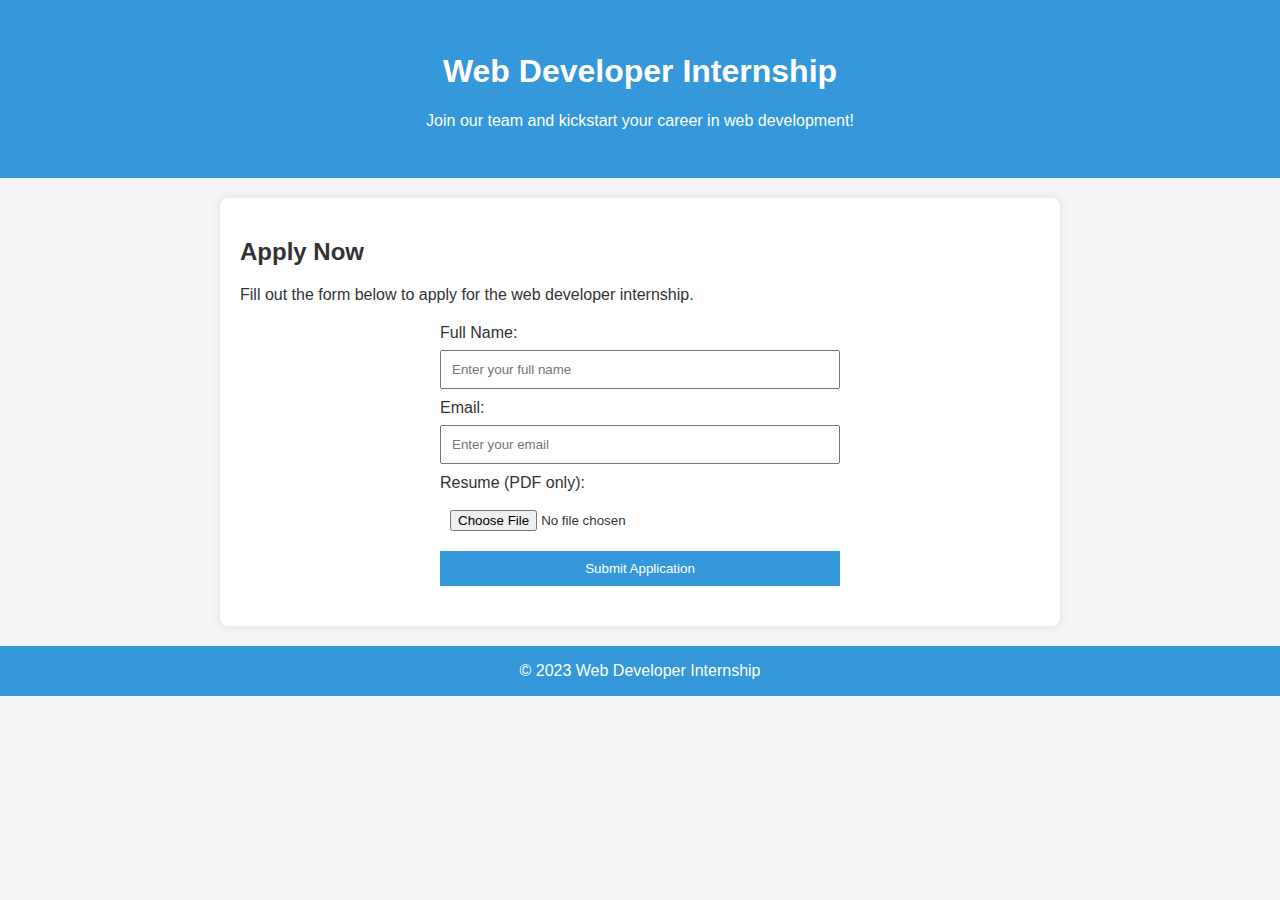
<file: Cognifyz Web Development Level-1/index.html>
<!DOCTYPE html>
<html lang="en">
<head>
    <meta charset="UTF-8">
    <meta name="viewport" content="width=device-width, initial-scale=1.0">
    <title>Web Developer Internship</title>
    <style>
        body {
            font-family: Arial, sans-serif;
            margin: 0;
            padding: 0;
            box-sizing: border-box;
            background-color: #f5f5f5;
            color: #333;
        }

        header {
            background-color: #3498db;
            color: #fff;
            text-align: center;
            padding: 2em 0;
        }

        section {
            max-width: 800px;
            margin: 20px auto;
            padding: 20px;
            background-color: #fff;
            border-radius: 8px;
            box-shadow: 0 0 10px rgba(0, 0, 0, 0.1);
        }

        form {
            max-width: 400px;
            margin: 20px auto;
        }

        label {
            display: block;
            margin-bottom: 8px;
        }

        input {
            width: 100%;
            padding: 10px;
            margin-bottom: 10px;
            box-sizing: border-box;
        }

        button {
            background-color: #3498db;
            color: #fff;
            padding: 10px;
            border: none;
            cursor: pointer;
            width: 100%;
        }

        footer {
            text-align: center;
            padding: 1em 0;
            background-color: #3498db;
            color: #fff;
        }
    </style>
</head>
<body>

    <header>
        <h1>Web Developer Internship</h1>
        <p>Join our team and kickstart your career in web development!</p>
    </header>

    <section>
        <h2>Apply Now</h2>
        <p>Fill out the form below to apply for the web developer internship.</p>

        <form id="applicationForm">
            <label for="fullName">Full Name:</label>
            <input type="text" id="fullName" name="fullName" placeholder="Enter your full name" required>

            <label for="email">Email:</label>
            <input type="email" id="email" name="email" placeholder="Enter your email" required>

            <label for="resume">Resume (PDF only):</label>
            <input type="file" id="resume" name="resume" accept=".pdf" required>

            <button type="submit">Submit Application</button>
        </form>
    </section>

    <footer>
        &copy; 2023 Web Developer Internship
    </footer>

    <script>
        document.getElementById("applicationForm").addEventListener("submit", function(event) {
            // Simple form validation (you can enhance this as needed)
            const fullName = document.getElementById("fullName").value;
            const email = document.getElementById("email").value;
            const resume = document.getElementById("resume").value;

            if (!fullName || !email || !resume) {
                alert("Please fill out all fields.");
                event.preventDefault();
            }
        });
    </script>

</body>
</html>
</file>
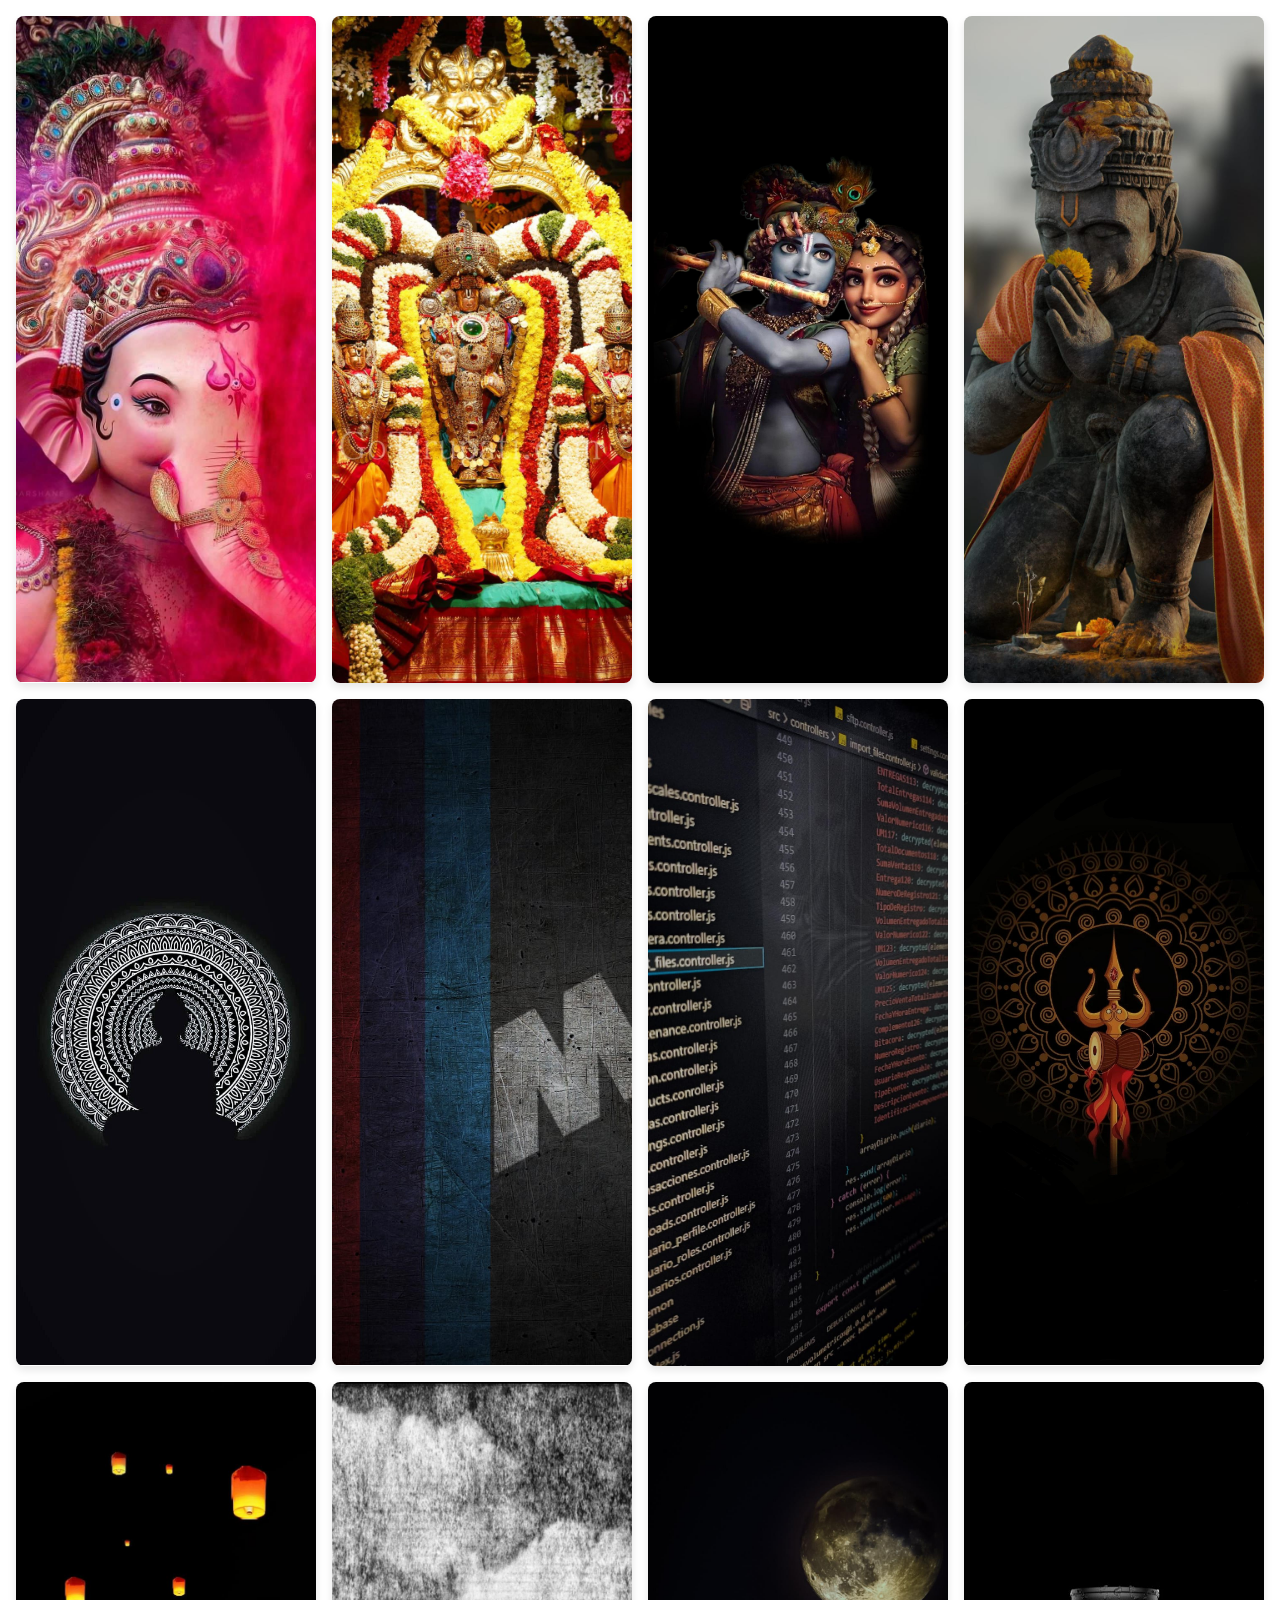
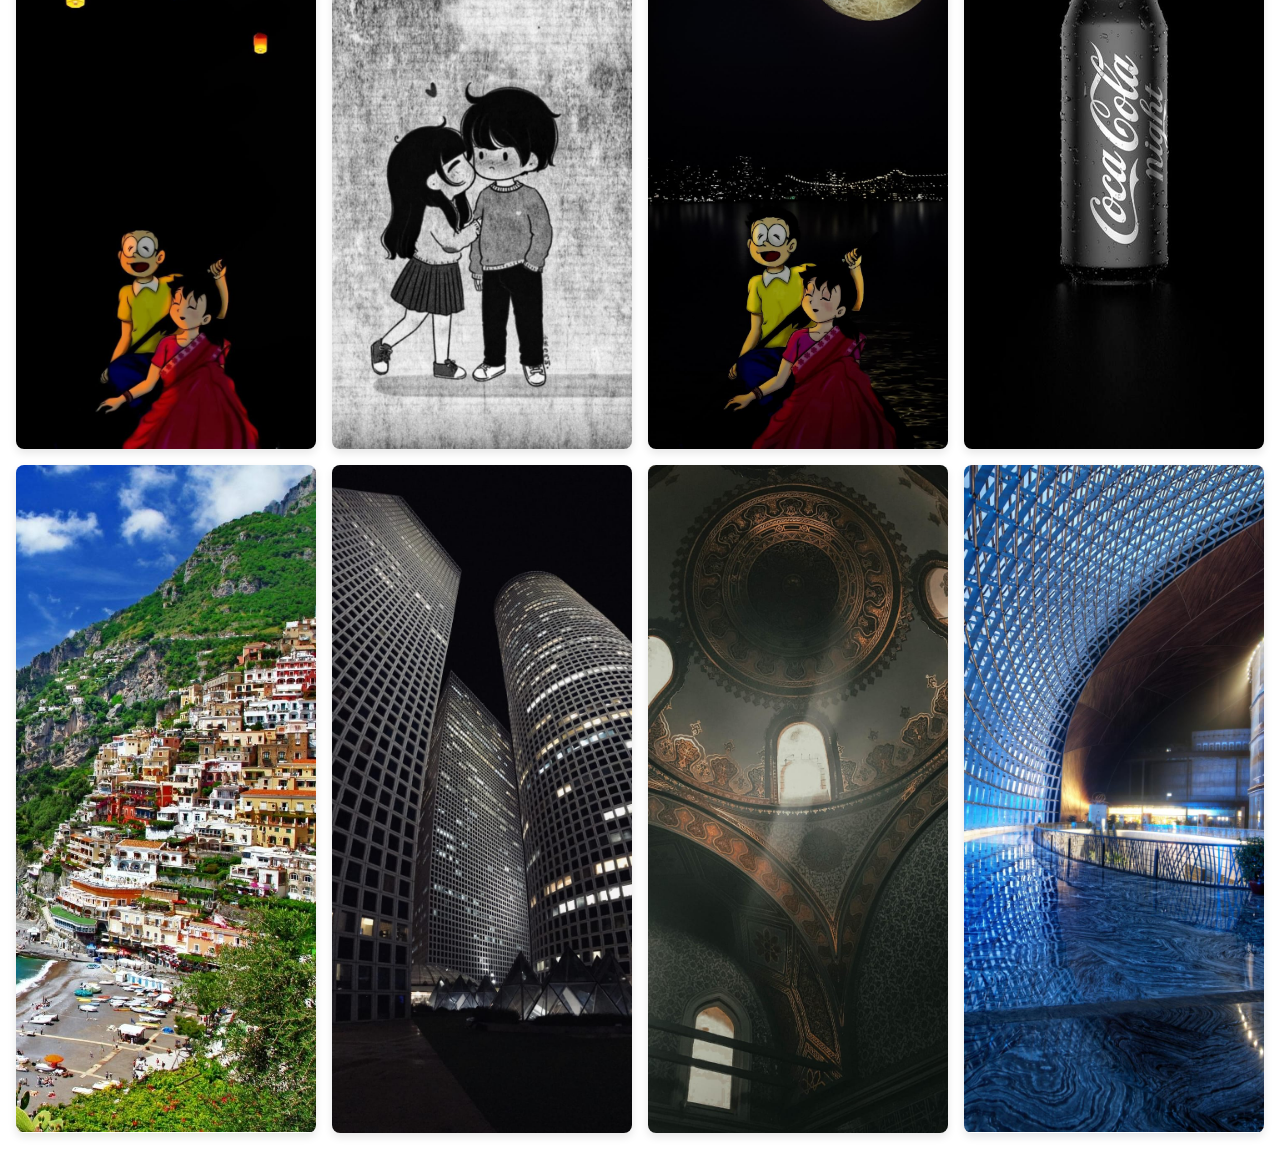
<file: Cognifyz Web Development Level-3/image gallery/index.html>
<!DOCTYPE html>
<html lang="en">
<head>
    <meta charset="UTF-8">
    <meta name="viewport" content="width=device-width, initial-scale=1.0">
    <link rel="stylesheet" href="styles.css">
    <title>Responsive Photo Gallery</title>
</head>
<body>

    <div class="gallery">
        <div class="image">
            <img src="image1.jpg" alt="Image 1">
        </div>
        <div class="image">
            <img src="image2.jpg" alt="Image 2">
        </div>
        <div class="image">
            <img src="image3.jpg" alt="Image 3">
        </div>
        <div class="image">
            <img src="image4.jpg" alt="Image 4">
        </div>
        <div class="image">
            <img src="image5.jpg" alt="Image 5">
        </div>
        <div class="image">
            <img src="image6.jpg" alt="Image 6">
        </div>
        <div class="image">
            <img src="image7.jpg" alt="Image 7">
        </div>
        <div class="image">
            <img src="image8.jpg" alt="Image 8">
        </div>
        <div class="image">
            <img src="image9.jpg" alt="Image 9">
        </div>
        <div class="image">
            <img src="image10.jpg" alt="Image 10">
        </div>
        <div class="image">
            <img src="image11.jpg" alt="Image 11">
        </div>
        <div class="image">
            <img src="image12.jpg" alt="Image 12">
        </div>
        <div class="image">
            <img src="image13.jpg" alt="Image 13">
        </div>
        <div class="image">
            <img src="image14.jpg" alt="Image 14">
        </div>
        <div class="image">
            <img src="image15.jpg" alt="Image 15">
        </div>
        <div class="image">
            <img src="image16.jpg" alt="Image 16">
        </div>
        <!-- Add more images as needed -->
    </div>

</body>
</html>
</file>
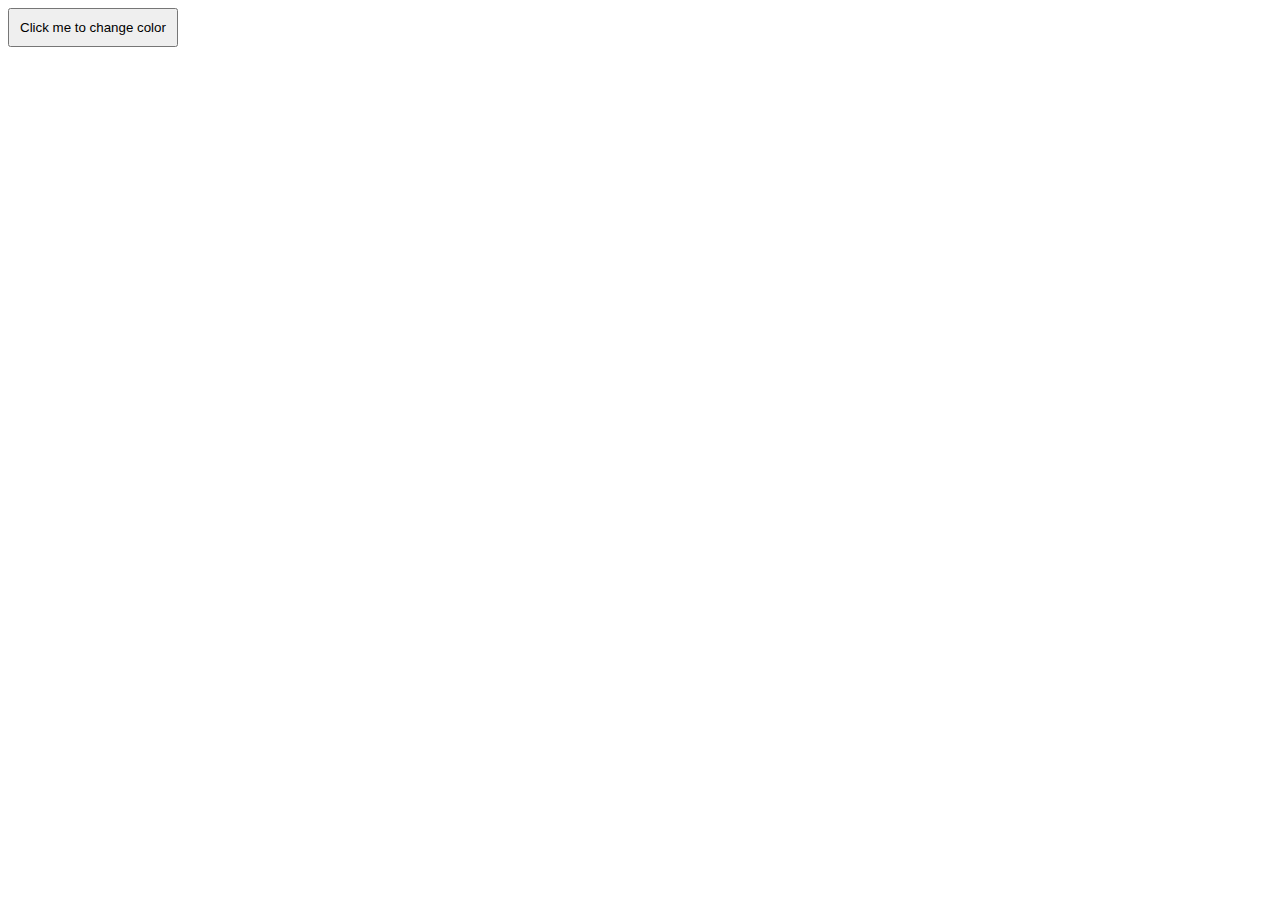
<file: Cognifyz Web Development Level-1/BasicButton.html>
<!DOCTYPE html>
<html lang="en">
<head>
  <meta charset="UTF-8">
  <meta name="viewport" content="width=device-width, initial-scale=1.0">
  <title>Color Changing Button</title>
  <style>
    #colorButton {
      padding: 10px;
      cursor: pointer;
    }
  </style>
</head>
<body>

<button id="colorButton" onclick="changeColor()">Click me to change color</button>

<script>
  function changeColor() {
    var button = document.getElementById('colorButton');
    var randomColor = getRandomColor();
    button.style.backgroundColor = randomColor;
  }

  function getRandomColor() {
    var letters = '0123456789ABCDEF';
    var color = '#';
    for (var i = 0; i < 6; i++) {
      color += letters[Math.floor(Math.random() * 16)];
    }
    return color;
  }
</script>

</body>
</html>
</file>
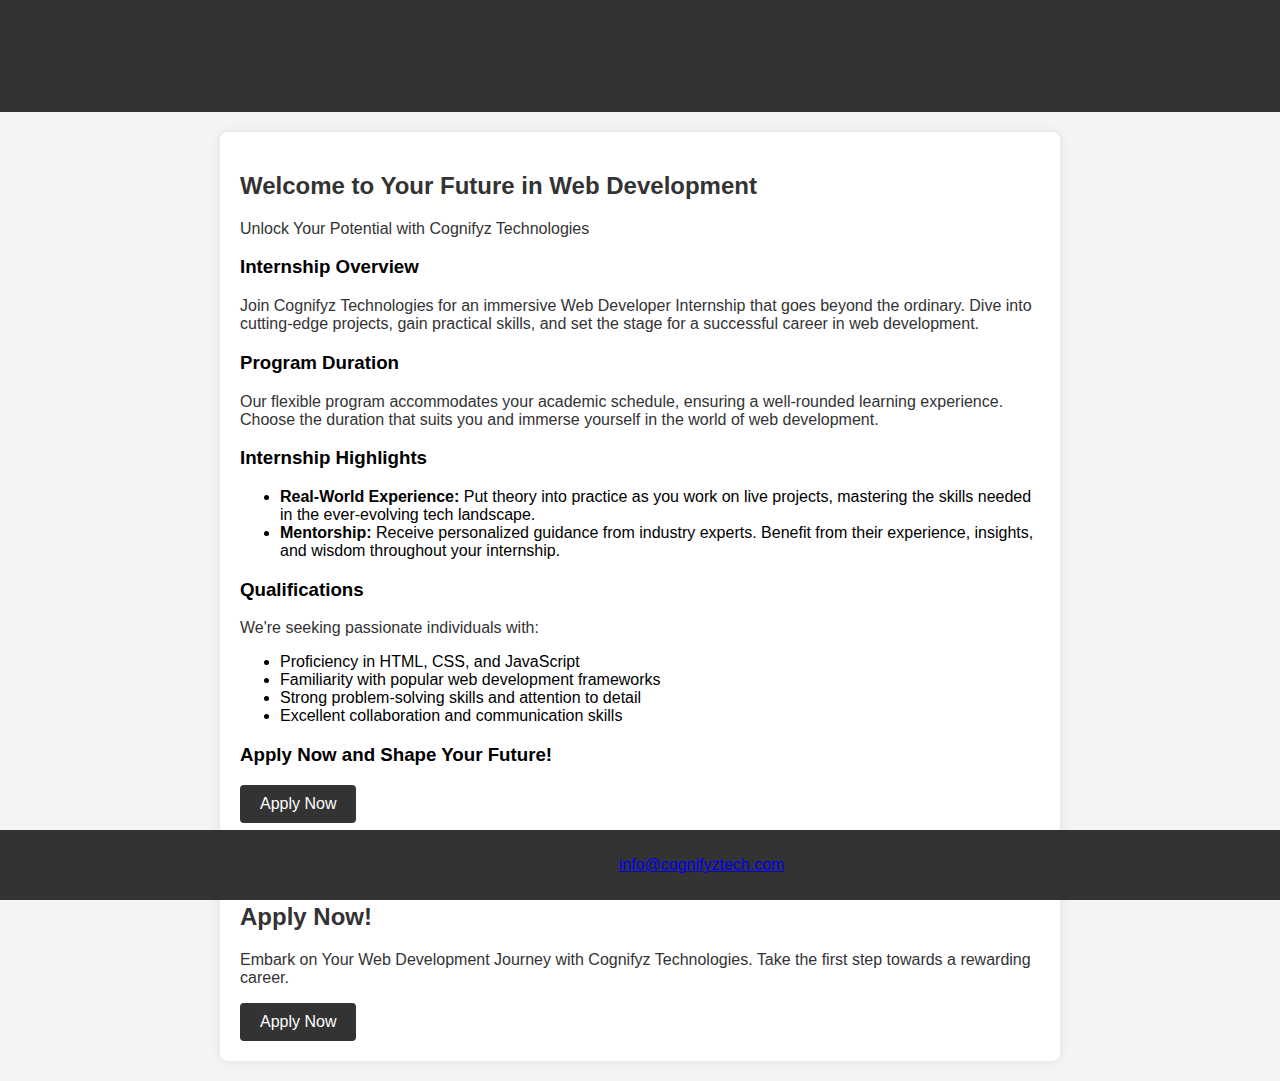
<file: Cognifyz Web Development Level-3/LandingPage.html>
<!DOCTYPE html>
<html lang="en">
<head>
  <meta charset="UTF-8">
  <meta name="viewport" content="width=device-width, initial-scale=1.0">
  <title>Cognifyz Technologies Web Developer Internship</title>
  <style>
    body {
      font-family: Arial, sans-serif;
      margin: 0;
      padding: 0;
      background-color: #f4f4f4;
    }

    header {
      background-color: #333;
      color: #fff;
      text-align: center;
      padding: 1em 0;
    }

    section {
      max-width: 800px;
      margin: 20px auto;
      padding: 20px;
      background-color: #fff;
      border-radius: 8px;
      box-shadow: 0 0 10px rgba(0, 0, 0, 0.1);
    }

    h1, h2, p {
      color: #333;
    }

    button {
      background-color: #333;
      color: #fff;
      padding: 10px 20px;
      font-size: 16px;
      border: none;
      border-radius: 4px;
      cursor: pointer;
    }

    button:hover {
      background-color: #555;
    }

    footer {
      text-align: center;
      padding: 10px;
      background-color: #333;
      color: #fff;
      position: fixed;
      bottom: 0;
      width: 100%;
    }
  </style>
</head>
<body>

  <header>
    <h1>Cognifyz Technologies Web Developer Internship</h1>
  </header>

  <section>
    <h2>Welcome to Your Future in Web Development</h2>
    <p>Unlock Your Potential with Cognifyz Technologies</p>

    <h3>Internship Overview</h3>
    <p>Join Cognifyz Technologies for an immersive Web Developer Internship that goes beyond the ordinary. Dive into cutting-edge projects, gain practical skills, and set the stage for a successful career in web development.</p>

    <h3>Program Duration</h3>
    <p>Our flexible program accommodates your academic schedule, ensuring a well-rounded learning experience. Choose the duration that suits you and immerse yourself in the world of web development.</p>

    <h3>Internship Highlights</h3>
    <ul>
      <li><strong>Real-World Experience:</strong> Put theory into practice as you work on live projects, mastering the skills needed in the ever-evolving tech landscape.</li>
      <li><strong>Mentorship:</strong> Receive personalized guidance from industry experts. Benefit from their experience, insights, and wisdom throughout your internship.</li>
    </ul>

    <h3>Qualifications</h3>
    <p>We're seeking passionate individuals with:</p>
    <ul>
      <li>Proficiency in HTML, CSS, and JavaScript</li>
      <li>Familiarity with popular web development frameworks</li>
      <li>Strong problem-solving skills and attention to detail</li>
      <li>Excellent collaboration and communication skills</li>
    </ul>

    <h3>Apply Now and Shape Your Future!</h3>
    <button onclick="window.location.href='#apply'">Apply Now</button>
  </section>

  <section id="apply">
    <h2>Apply Now!</h2>
    <p>Embark on Your Web Development Journey with Cognifyz Technologies. Take the first step towards a rewarding career.</p>
    <button onclick="alert('Application form will be available soon!')">Apply Now</button>
  </section>

  <footer>
    <p>Contact us at: <a href="mailto:info@cognifyztech.com">info@cognifyztech.com</a></p>
  </footer>

</body>
</html>
</file>
<file: Cognifyz Web Development Level-3/image gallery/styles.css>
body {
    margin: 0;
    font-family: 'Arial', sans-serif;
}

.gallery {
    display:  grid;
    grid-template-columns: repeat(auto-fit, minmax(250px, 1fr));
    gap: 16px;
    padding: 16px;
}

.image {
    overflow: hidden;
    border-radius: 8px;
    box-shadow: 0 4px 8px rgba(0, 0, 0, 0.1);
}

img {
    width: 100%;
    height: auto;
    display: block;
}
</file>
